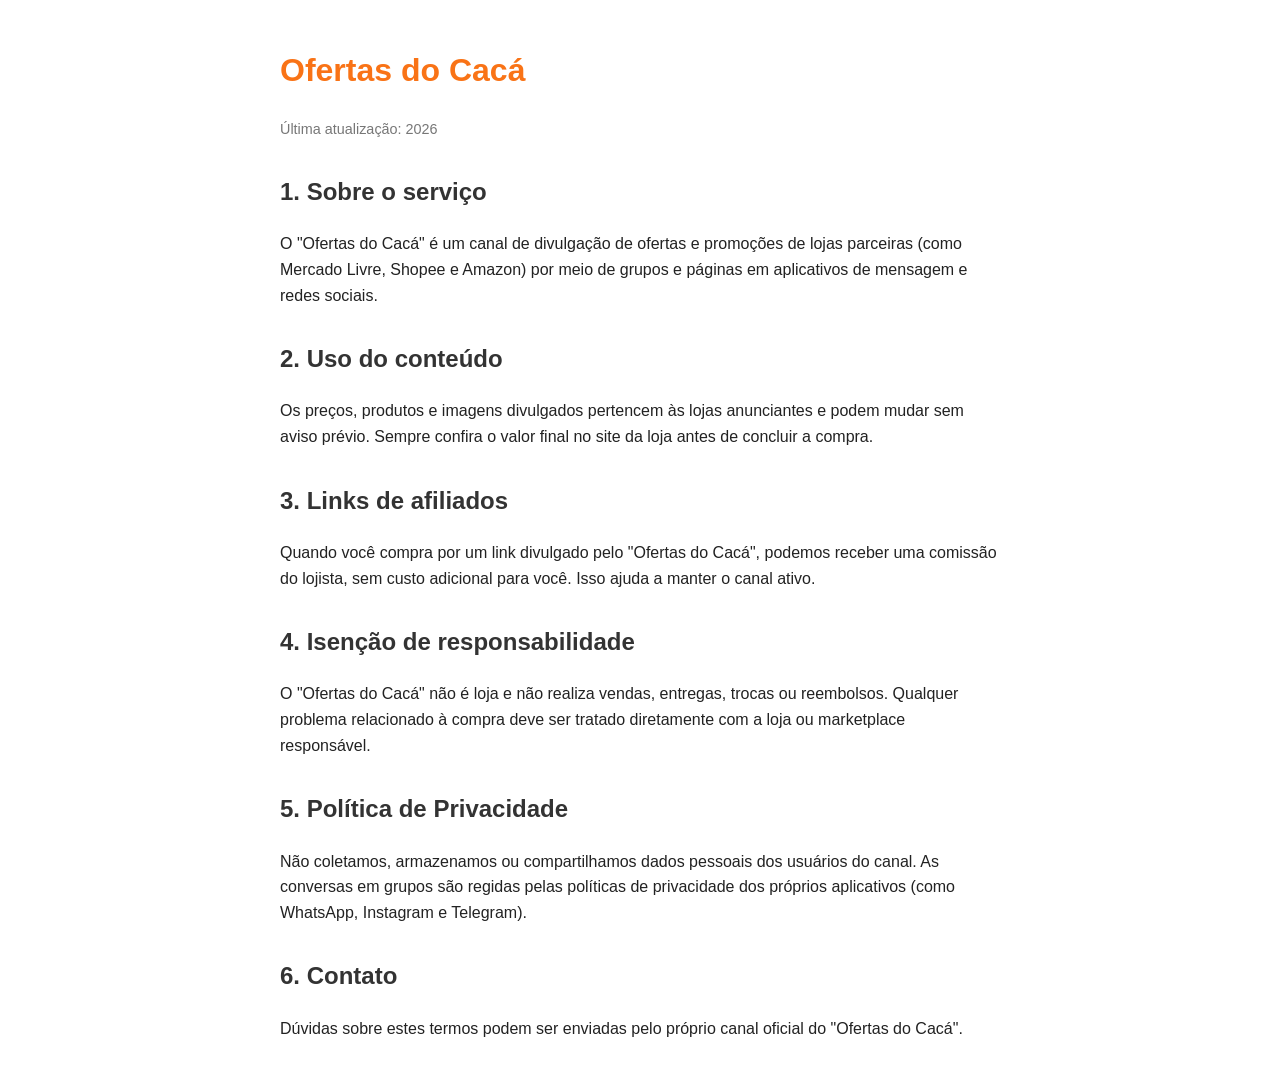
<file: index.html>
<!DOCTYPE html>
<html lang="pt-BR">
<head>
    <meta charset="UTF-8">
    <meta name="viewport" content="width=device-width, initial-scale=1.0">
    <title>Ofertas do Cacá - Termos de Serviço e Política de Privacidade</title>
    <style>
        body { font-family: Arial, Helvetica, sans-serif; color: #222; max-width: 720px; margin: 0 auto; padding: 24px; line-height: 1.6; }
        h1 { color: #f97316; }
        h2 { color: #333; margin-top: 32px; }
        .updated { color: #777; font-size: 0.9em; }
    </style>
</head>
<body>
    <h1>Ofertas do Cacá</h1>
    <p class="updated">Última atualização: 2026</p>

    <h2>1. Sobre o serviço</h2>
    <p>O "Ofertas do Cacá" é um canal de divulgação de ofertas e promoções de lojas parceiras
    (como Mercado Livre, Shopee e Amazon) por meio de grupos e páginas em aplicativos de
    mensagem e redes sociais.</p>

    <h2>2. Uso do conteúdo</h2>
    <p>Os preços, produtos e imagens divulgados pertencem às lojas anunciantes e podem mudar
    sem aviso prévio. Sempre confira o valor final no site da loja antes de concluir a compra.</p>

    <h2>3. Links de afiliados</h2>
    <p>Quando você compra por um link divulgado pelo "Ofertas do Cacá", podemos receber uma
    comissão do lojista, sem custo adicional para você. Isso ajuda a manter o canal ativo.</p>

    <h2>4. Isenção de responsabilidade</h2>
    <p>O "Ofertas do Cacá" não é loja e não realiza vendas, entregas, trocas ou reembolsos.
    Qualquer problema relacionado à compra deve ser tratado diretamente com a loja ou
    marketplace responsável.</p>

    <h2>5. Política de Privacidade</h2>
    <p>Não coletamos, armazenamos ou compartilhamos dados pessoais dos usuários do canal.
    As conversas em grupos são regidas pelas políticas de privacidade dos próprios
    aplicativos (como WhatsApp, Instagram e Telegram).</p>

    <h2>6. Contato</h2>
    <p>Dúvidas sobre estes termos podem ser enviadas pelo próprio canal oficial do
    "Ofertas do Cacá".</p>
</body>
</html>
</file>
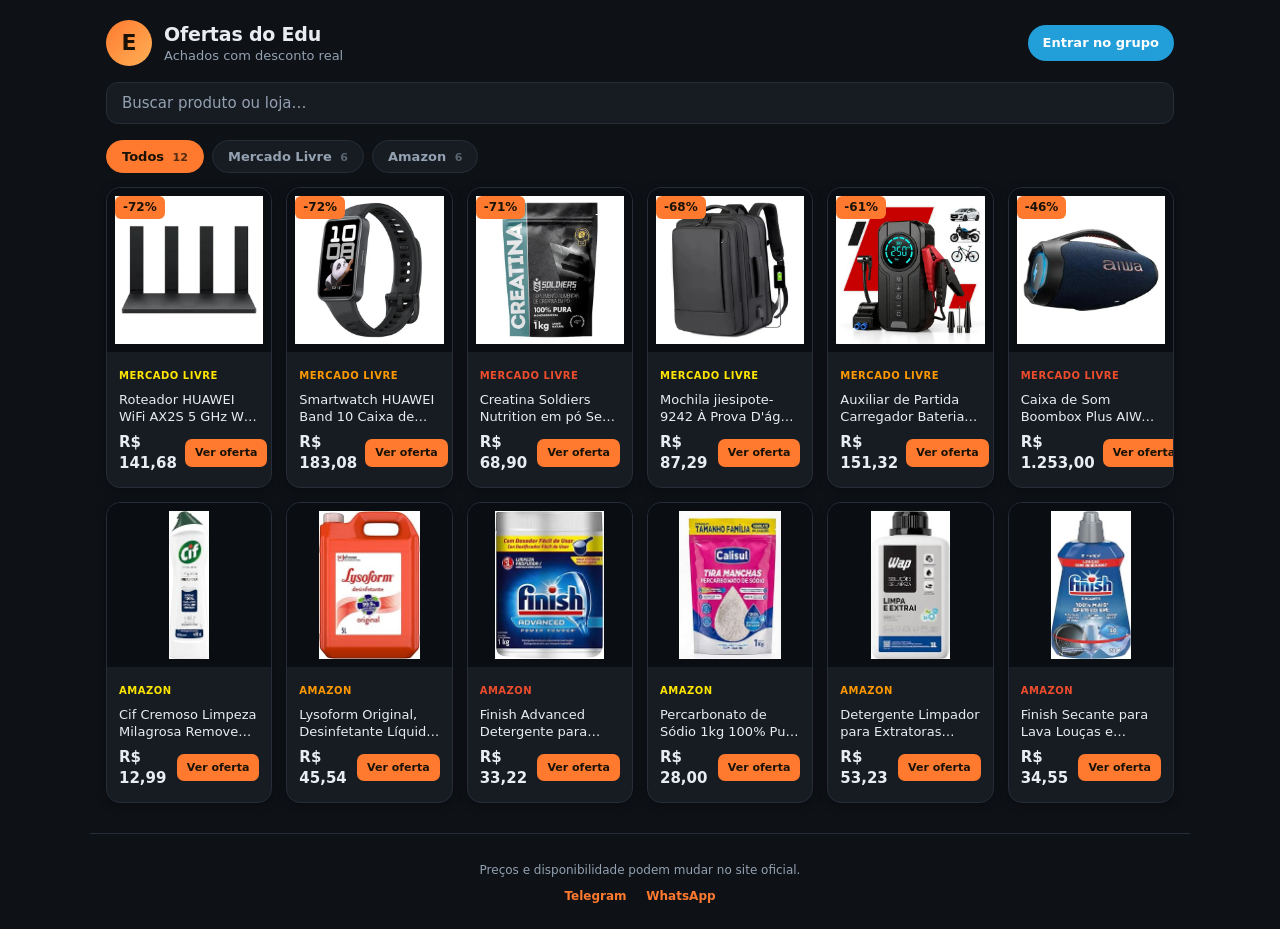
<file: loja/index.html>
<!DOCTYPE html>
<html lang="pt-BR">
<head>
<meta charset="UTF-8">
<meta name="viewport" content="width=device-width, initial-scale=1, viewport-fit=cover">
<title>Ofertas do Edu</title>
<meta name="description" content="Vitrine de ofertas e links de afiliado.">
<meta property="og:title" content="Ofertas do Edu">
<meta property="og:description" content="Achados com desconto real, todo dia.">
<meta property="og:type" content="website">
<meta property="og:image" content="https://edulira1961.github.io/loja/capa.png">
<meta property="og:image:width" content="1200">
<meta property="og:image:height" content="630">
<meta name="twitter:card" content="summary_large_image">
<link rel="image_src" href="capa.png">
<link rel="stylesheet" href="style.css">
</head>
<body>

<header class="topo">
  <div class="marca">
    <div class="avatar">E</div>
    <div>
      <h1>Ofertas do Edu</h1>
      <p>Achados com desconto real</p>
    </div>
  </div>
  <a class="btn-telegram" href="https://t.me/ofertasdocaca_oficial" target="_blank" rel="noopener">
    Entrar no grupo
  </a>
</header>

<div class="busca">
  <input type="search" id="busca" placeholder="Buscar produto ou loja…"
         autocomplete="off" aria-label="Buscar produto">
</div>

<nav class="filtros" id="filtros"></nav>

<main id="grade" class="grade" aria-live="polite">
  <p class="carregando">Carregando ofertas…</p>
</main>

<p class="vazio" id="vazio" hidden>Nenhuma oferta nesse filtro.</p>

<footer class="rodape">
  <p>Preços e disponibilidade podem mudar no site oficial.</p>
  <p class="links">
    <a href="https://t.me/ofertasdocaca_oficial" target="_blank" rel="noopener">Telegram</a>
    <a href="https://wa.me/5583981629796" target="_blank" rel="noopener">WhatsApp</a>
  </p>
</footer>

<script>
const BADGE = { mercadolivre: "Mercado Livre", amazon: "Amazon", shopee: "Shopee" };
let produtos = [];
let filtro = "todos";
let termo = "";

const grade = document.getElementById("grade");
const vazio  = document.getElementById("vazio");
const campo  = document.getElementById("busca");

const normaliza = (s) => String(s || "").toLowerCase().normalize("NFD")
  .replace(/[\u0300-\u036f]/g, "");

const esc = (s) => String(s || "").replace(/[&<>"']/g, (c) => (
  { "&": "&amp;", "<": "&lt;", ">": "&gt;", '"': "&quot;", "'": "&#39;" }[c]
));

function card(p) {
  const badge = p.desconto > 0
    ? `<span class="desconto">-${p.desconto}%</span>` : "";
  const loja = p.loja ? `<span class="loja">${esc(p.loja)}</span>` : "";
  return `
  <article class="card">
    <a class="card-link" href="${esc(p.link)}" target="_blank" rel="noopener nofollow">
      <div class="foto">
        <img src="${esc(p.imagem)}" alt="${esc(p.titulo)}" loading="lazy"
             onerror="this.classList.add('sem-foto')">
        ${badge}
      </div>
      <div class="info">
        <span class="origem">${BADGE[p.origem] || esc(p.origem)}</span>
        <h2>${esc(p.titulo)}</h2>
        ${loja}
        <div class="comprar">
          ${p.preco ? `<strong>${esc(p.preco)}</strong>` : ""}
          <span class="ver">Ver oferta</span>
        </div>
      </div>
    </a>
  </article>`;
}

function render() {
  const termoLimpo = normaliza(termo.trim());
  const lista = produtos.filter((p) => {
    if (filtro !== "todos" && p.origem !== filtro) return false;
    if (!termoLimpo) return true;
    return normaliza(p.titulo + " " + (p.loja || "")).includes(termoLimpo);
  });

  grade.innerHTML = lista.length
    ? lista.map(card).join("")
    : '<p class="carregando">Nada encontrado. Tente outro termo.</p>';
  vazio.hidden = true;
}

let timer;
campo.addEventListener("input", () => {
  clearTimeout(timer);
  timer = setTimeout(() => {
    termo = campo.value;
    render();
  }, 140);
});

document.getElementById("filtros").addEventListener("click", (ev) => {
  const btn = ev.target.closest(".chip");
  if (!btn) return;
  document.querySelectorAll(".chip").forEach((c) => c.classList.remove("ativo"));
  btn.classList.add("ativo");
  filtro = btn.dataset.filtro;
  render();
  localStorage.setItem("filtro", filtro);
});

fetch("produtos.json", { cache: "no-cache" })
  .then((r) => {
    if (!r.ok) throw new Error(r.status);
    return r.json();
  })
  .then((d) => {
    produtos = Array.isArray(d) ? d : [];
    // monta os chips so com as origens que existem no catalogo
    const origens = [...new Set(produtos.map((p) => p.origem))].filter(
      (o) => BADGE[o]
    );
    const salvo = localStorage.getItem("filtro");
    if (salvo && salvo !== "todos" && !origens.includes(salvo)) filtro = "todos";
    document.getElementById("filtros").innerHTML = ["todos", ...origens]
      .map((o) => {
        const total = o === "todos"
          ? produtos.length
          : produtos.filter((p) => p.origem === o).length;
        const ativo = filtro === o ? " ativo" : "";
        return `<button class="chip${ativo}" data-filtro="${o}">` +
               `${o === "todos" ? "Todos" : BADGE[o]} <b>${total}</b></button>`;
      })
      .join("");
    render();
  })
  .catch(() => {
    grade.innerHTML =
      '<p class="carregando">Não foi possível carregar as ofertas.</p>';
  });
</script>

</body>
</html>
</file>
<file: loja/style.css>
:root {
  --bg: #0e1116;
  --card: #171b22;
  --card-hover: #1e242d;
  --txt: #e9edf2;
  --txt-fraco: #93a1b1;
  --borda: #262d38;
  --destaque: #ff7a2f;
  --ml: #ffe600;
  --amazon: #ff9900;
  --shopee: #ee4d2d;
  --raio: 14px;
  --sombra: 0 2px 10px rgba(0, 0, 0, .35);
}

* { box-sizing: border-box; margin: 0; padding: 0; }

body {
  background: var(--bg);
  color: var(--txt);
  font-family: system-ui, -apple-system, "Segoe UI", Roboto, Arial, sans-serif;
  line-height: 1.4;
  -webkit-font-smoothing: antialiased;
  padding-bottom: 24px;
}

a { color: inherit; text-decoration: none; }

/* ---------- topo ---------- */
.topo {
  display: flex;
  align-items: center;
  justify-content: space-between;
  gap: 12px;
  flex-wrap: wrap;
  padding: 20px 16px 16px;
  max-width: 1100px;
  margin: 0 auto;
}

.marca { display: flex; align-items: center; gap: 12px; }

.avatar {
  width: 46px;
  height: 46px;
  flex: 0 0 46px;
  border-radius: 50%;
  background: linear-gradient(135deg, var(--destaque), #ffb057);
  color: #1a1206;
  font-weight: 800;
  font-size: 22px;
  display: grid;
  place-items: center;
}

.marca h1 { font-size: 19px; font-weight: 700; letter-spacing: -.2px; }
.marca p  { font-size: 13px; color: var(--txt-fraco); }

.btn-telegram {
  background: #229ed9;
  color: #fff;
  font-size: 13px;
  font-weight: 600;
  padding: 9px 15px;
  border-radius: 999px;
  transition: filter .15s;
}
.btn-telegram:hover { filter: brightness(1.1); }

/* ---------- busca ---------- */
.busca {
  max-width: 1100px;
  margin: 0 auto;
  padding: 0 16px 12px;
}

.busca input {
  width: 100%;
  background: var(--card);
  color: var(--txt);
  border: 1px solid var(--borda);
  border-radius: 12px;
  padding: 11px 15px;
  font-size: 15px;
  font-family: inherit;
  outline: none;
  transition: border-color .15s;
}
.busca input::placeholder { color: var(--txt-fraco); }
.busca input:focus { border-color: var(--destaque); }
.busca input::-webkit-search-cancel-button { filter: invert(.6); }

/* ---------- filtros ---------- */
.chip b {
  font-weight: 700;
  opacity: .55;
  margin-left: 4px;
  font-size: .85em;
}
.chip.ativo b { opacity: .75; }
.filtros {
  display: flex;
  gap: 8px;
  overflow-x: auto;
  padding: 4px 16px 14px;
  max-width: 1100px;
  margin: 0 auto;
  scrollbar-width: none;
}
.filtros::-webkit-scrollbar { display: none; }

.chip {
  flex: 0 0 auto;
  background: var(--card);
  color: var(--txt-fraco);
  border: 1px solid var(--borda);
  border-radius: 999px;
  padding: 8px 15px;
  font-size: 13px;
  font-weight: 600;
  font-family: inherit;
  cursor: pointer;
  transition: all .15s;
}
.chip.ativo { background: var(--destaque); border-color: var(--destaque); color: #1a1206; }
.chip:not(.ativo):hover { color: var(--txt); border-color: var(--destaque); }

/* ---------- grade ---------- */
.grade {
  display: grid;
  grid-template-columns: repeat(auto-fill, minmax(165px, 1fr));
  gap: 14px;
  padding: 0 16px;
  max-width: 1100px;
  margin: 0 auto;
}

.card {
  background: var(--card);
  border: 1px solid var(--borda);
  border-radius: var(--raio);
  overflow: hidden;
  box-shadow: var(--sombra);
  transition: transform .15s, border-color .15s;
}
.card:hover { transform: translateY(-3px); border-color: var(--destaque); }

.card-link { display: block; }

.foto {
  position: relative;
  aspect-ratio: 1 / 1;
  background: #0a0d12;
  overflow: hidden;
}
.foto img {
  width: 100%;
  height: 100%;
  object-fit: contain;
  padding: 8px;
  transition: transform .2s;
}
.card:hover .foto img { transform: scale(1.05); }
.foto img.sem-foto { opacity: .18; }

.desconto {
  position: absolute;
  top: 8px;
  left: 8px;
  background: var(--destaque);
  color: #1a1206;
  font-size: 12px;
  font-weight: 800;
  padding: 3px 8px;
  border-radius: 6px;
}

.info { padding: 11px 12px 13px; }

.origem {
  font-size: 10px;
  font-weight: 700;
  text-transform: uppercase;
  letter-spacing: .5px;
  color: var(--txt-fraco);
}
.card:nth-child(3n+1) .origem { color: var(--ml); }
.card:nth-child(3n+2) .origem { color: var(--amazon); }
.card:nth-child(3n)   .origem { color: var(--shopee); }

.info h2 {
  font-size: 13px;
  font-weight: 500;
  line-height: 1.35;
  margin: 5px 0 6px;
  display: -webkit-box;
  -webkit-line-clamp: 2;
  -webkit-box-orient: vertical;
  overflow: hidden;
  min-height: 35px;
}

.loja {
  display: inline-block;
  font-size: 11px;
  color: var(--txt-fraco);
  background: #0a0d12;
  border-radius: 4px;
  padding: 2px 6px;
  margin-bottom: 8px;
  max-width: 100%;
  overflow: hidden;
  text-overflow: ellipsis;
  white-space: nowrap;
}

.comprar {
  display: flex;
  align-items: center;
  justify-content: space-between;
  gap: 8px;
}
.comprar strong { font-size: 15px; color: var(--txt); }

.ver {
  background: var(--destaque);
  color: #1a1206;
  font-size: 11px;
  font-weight: 700;
  padding: 6px 10px;
  border-radius: 7px;
  white-space: nowrap;
}

/* ---------- estados ---------- */
.carregando, .vazio {
  color: var(--txt-fraco);
  font-size: 14px;
  text-align: center;
  padding: 40px 16px;
  max-width: 1100px;
  margin: 0 auto;
}

/* ---------- rodape ---------- */
.rodape {
  text-align: center;
  color: var(--txt-fraco);
  font-size: 12px;
  padding: 28px 16px 0;
  border-top: 1px solid var(--borda);
  margin: 30px auto 0;
  max-width: 1100px;
}
.rodape .links { margin-top: 10px; }
.rodape a {
  color: var(--destaque);
  font-weight: 600;
  margin: 0 8px;
}

@media (max-width: 380px) {
  .grade { grid-template-columns: repeat(2, 1fr); gap: 10px; }
  .ver { font-size: 10px; padding: 5px 8px; }
}
</file>
